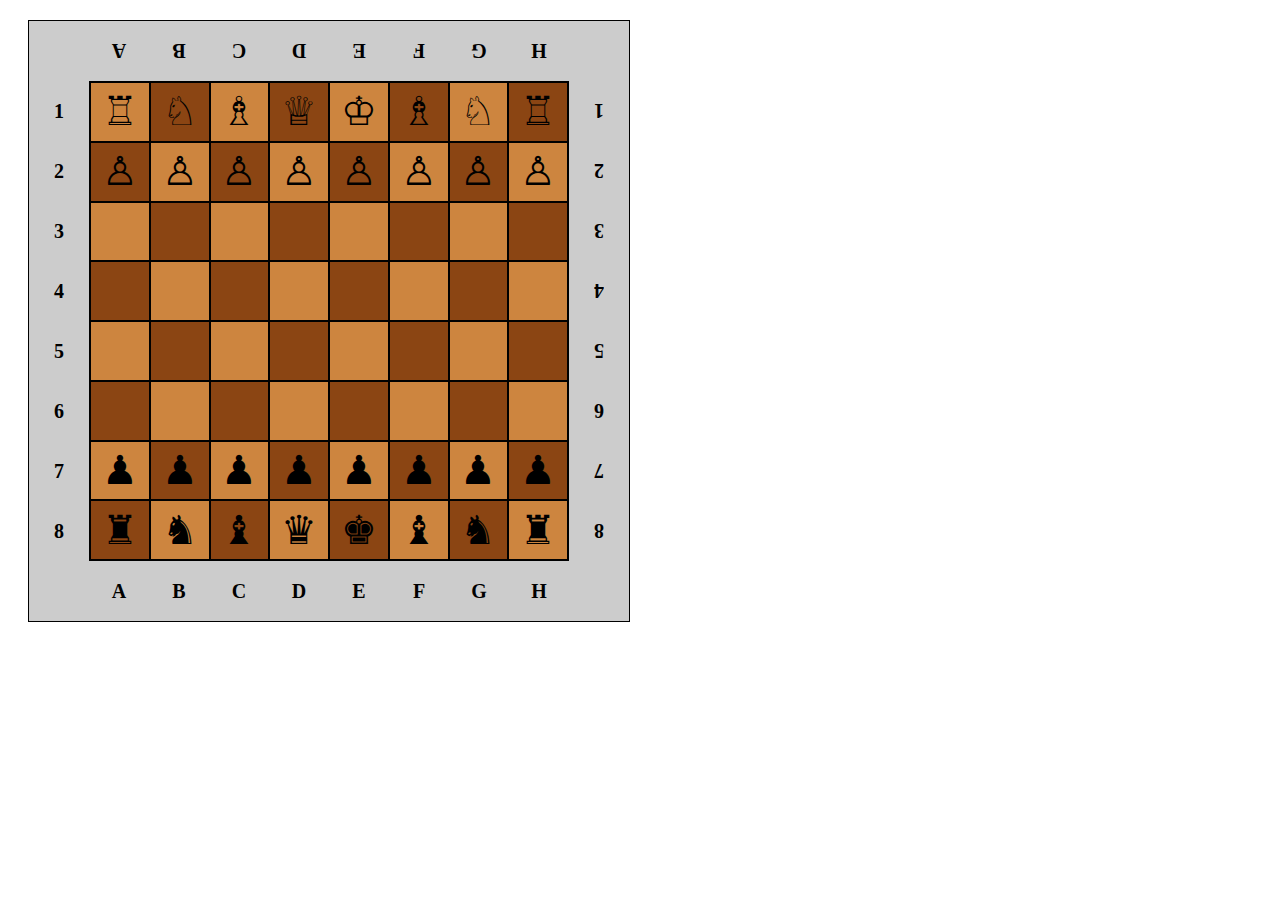
<file: 5/index.html>
<!DOCTYPE html>
<html lang="en">
<head>
    <meta charset="UTF-8">
    <meta name="viewport" content="width=device-width, initial-scale=1.0">
    <meta http-equiv="X-UA-Compatible" content="ie=edge">
    <link rel="stylesheet" href="style.css">
    <title>Document</title>
    <script src="https://code.jquery.com/jquery-3.3.1.min.js"></script>
    <script src="script.js" defer></script>
    <!-- Скрипт без jquery (недоделан)-->
    <!-- <script src="noneJQerry.js" defer></script> -->
</head>
<body>
    <!-- clear all -->
</body>
</html>
</file>
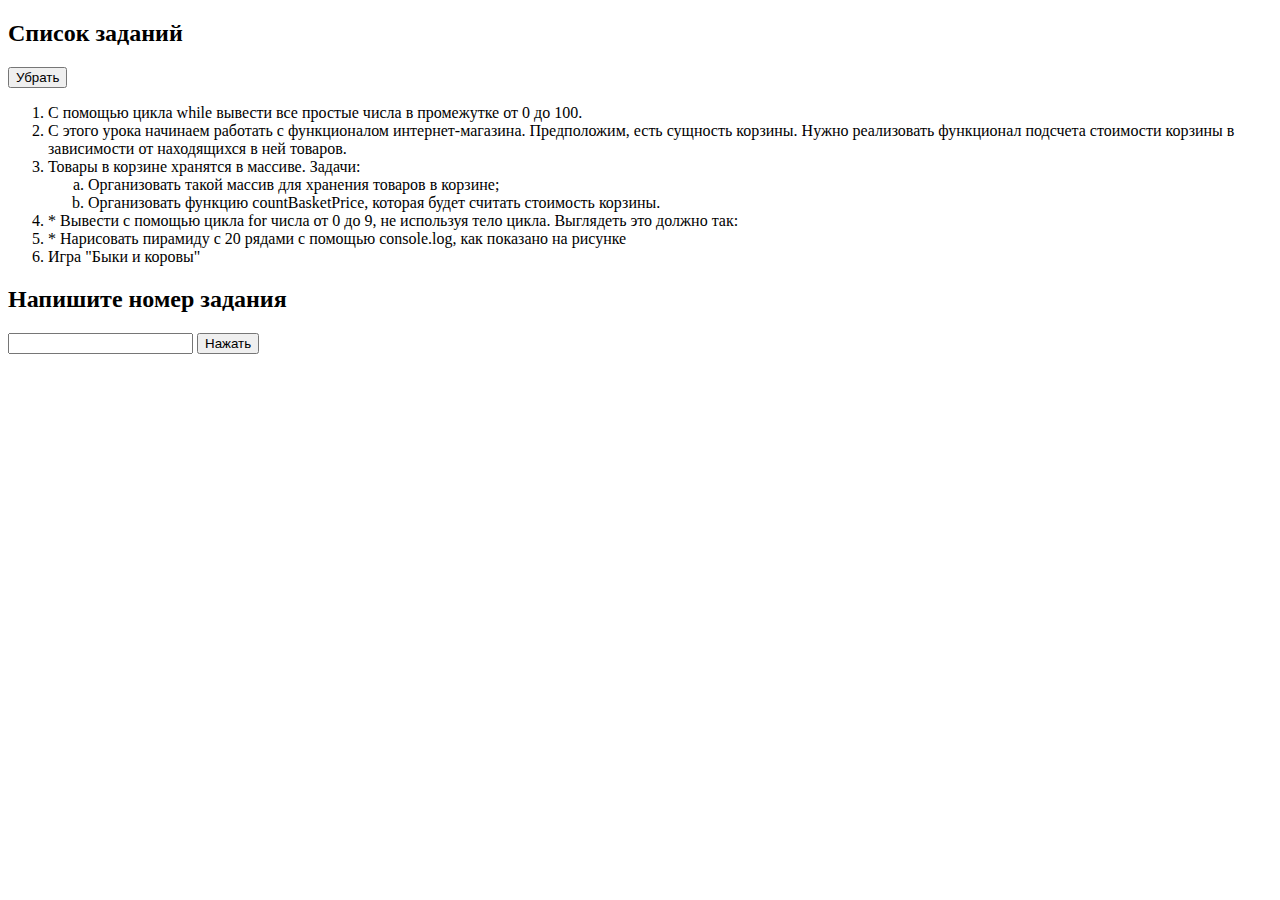
<file: 3/osipuk.html>
<!DOCTYPE html>
<html lang="en">

<head>
    <meta charset="UTF-8">
    <meta name="viewport" content="width=device-width, initial-scale=1.0">
    <meta http-equiv="X-UA-Compatible" content="ie=edge">
    <title>Lesson 3</title>
    <script src="https://code.jquery.com/jquery-3.3.1.min.js"></script>
    <style>
        /* нет стилей*/
    </style>
</head>

<body>
    <h2>Список заданий</h2>
    <button id="taskBut" onclick="task()">Убрать</button>
    <div id="taskBlock" class="active">
        <ol>
            <li>С помощью цикла while вывести все простые числа в промежутке от 0 до 100.</li>
            <li>С этого урока начинаем работать с функционалом интернет-магазина. Предположим, есть сущность корзины.
                Нужно реализовать функционал подсчета стоимости корзины в зависимости от находящихся в ней товаров.
            </li>
            <li>Товары в корзине хранятся в массиве. Задачи:</li>
            <ol type="a">
                <li>Организовать такой массив для хранения товаров в корзине;</li>
                <li>Организовать функцию countBasketPrice, которая будет считать стоимость корзины.</li>
            </ol>
            <li>* Вывести с помощью цикла for числа от 0 до 9, не используя тело цикла. Выглядеть это должно так:</li>
            <li>* Нарисовать пирамиду с 20 рядами с помощью console.log, как показано на рисунке </li>
            <li>Игра "Быки и коровы"</li>
        </ol>
    </div>
    <h2>Напишите номер задания</h2>
    <input type="text" id="numberTask">
    <button id="button" onclick="chooseTask()">Нажать</button>

    <script defer>
        $('body').append("<div id='task'></div>");
        
        function task() {
            if ($('#taskBlock').attr("class") == "active") {
                $('#taskBlock').hide("slow");
                $('#taskBlock').attr("class","none");
                $('#taskBut').html("Показать");
            } else if ($('#taskBlock').attr("class") == "none") {
                $('#taskBlock').show("slow");
                $('#taskBlock').attr("class","active");
                $('#taskBut').html("Убрать");

            }
            
        }
        function chooseTask() {
            let task = +$('#numberTask').val();
            switch (task) {
                case 1:
                    task1();
                    break;
                case 2:
                    task2();
                    break;
                case 3:
                    task3();
                    break;
                case 4:
                    task4();
                    break;
                case 5:
                    task5();
                    break;
                case 6:
                    game();
                    break;
                default:
                    $('#task').html("<p>Введен не верный номер задачи</p>");
                    break;
            }
        }

        function task1() {
            $('#task').html("");
            let a = +prompt("Поиск всех простых чисел в диапозоне\nВведите первое число", 0);
            let b = +prompt("Введите второе число", 100);
            let str = "<h2> В диапозоне от " + a + " до " + b + " простые числа:</h2>";
            $('#task').html(str);
            while (a <= b) {
                var i = 1;
                var count = 0;

                while (i <= a || i <= -a) {
                    if (a % i == 0) {
                        count++;
                    }
                    i++;
                }
                if (a == -1 || a == 0 || a == 1) {
                    count = 2;
                }
                if (count == 2) {
                    $('#task').append(a + "<br>");
                }
                a++;
            }
        }
        function task2() {
            $('#task').html("");
            $('#task').append(""+
                "<h2>Корзина</h2>"+
                "<input id='price' type='text'>Цена<br>"+
                "<input id='quantity' type='text'>Количество<br>"+
                "<h3>Стоимость</h3>"+
                "<p id='think'></p>"+
                "<button onclick='think()'>Посчитать</button>"
            );
        }
        function think() {
            $('#think').html('');
            let cost = +$('#price').val() * +$('#quantity').val();
            $('#think').append(cost);
        }
        function task3() {
            $('#task').html("");
            $('#task').append(''+
                '<h2>Каталог</h2>'+
                '<div style="background-image: url(https://avatars.mds.yandex.net/get-pdb/38069/8b767a25-b4a1-4705-aff5-167f53e57c7c/s1200);'+
                'background-size: cover; width: 100px; height: 100px"></div>'+
                'цена: </br>'+
                '<input type="text" id="cost1"><br>'+
                'количество: </br>'+
                '<input type="text" id="quantity1">'+
                '<div style="background-image: url(https://avatars.mds.yandex.net/get-pdb/69339/7bfdb24d-b435-45c1-a873-4b0e4be1a0eb/s1200);'+
                'background-size: cover; width: 100px; height: 100px"></div>'+
                'цена: </br>'+
                '<input type="text" id="cost2"><br>'+
                'количество: </br>'+
                '<input type="text" id="quantity2">'+
                '<div style="background-image: url(https://avatars.mds.yandex.net/get-pdb/51720/8dcf9943-574e-44bd-8130-9da9bd3947e4/s1200);'+
                'background-size: cover; width: 100px; height: 100px"></div>'+
                'цена: </br>'+
                '<input type="text" id="cost3"><br>'+
                'количество: </br>'+
                '<input type="text" id="quantity3">'+
                '<br><br>'+
                '<button id="button" onclick="countBasketPrice()">Посчитать</button>'+
                '<h3>Корзина</h3>'+
                '<div id="basket"></div>'
            );
        };
        function countBasketPrice() {
            $('#basket').html('');
            let product1 = {
                price: +$('#cost1').val(),
                quantity: +$('#quantity1').val(),
                cost: +$('#cost1').val() * +$('#quantity1').val()              
            };
            let product2 = {
                price: +$('#cost2').val(),
                quantity: +$('#quantity2').val(),
                cost: +$('#cost2').val() * +$('#quantity2').val()              
            };
            let product3 = {
                price: +$('#cost3').val(),
                quantity: +$('#quantity3').val(),
                cost: +$('#cost3').val() * +$('#quantity3').val()              
            };
            let basket = [product1,product2,product3];
            let str = 'Продукт 1, цена:' + basket[0].price + ', количество: ' + basket[0].quantity + ', стоимость: ' + basket[0].cost + '<br>' +
                    'Продукт 2, цена:' + basket[1].price + ', количество: ' + basket[1].quantity + ', стоимость: ' + basket[1].cost + '<br>' +
                    'Продукт 3, цена:' + basket[2].price + ', количество: ' + basket[2].quantity + ', стоимость: ' + basket[2].cost + '<br>' +
                    'Общая стоимость: ' + (basket[0].cost + basket[1].cost + basket[2].cost);
            $('#basket').html(str);
        };
        function task4() {
            $('#task').html("");
            var i=0;
            var arr=[];
            for (;;) {
                if (i>9) break;
                arr.push(i);
                i++;
            }
            let str = 'for (;;) {<br>'+
                'if (i>9) break;<br>'+
                'arr.push(i);<br>'+
                'i++;<br>'+
                '}<br>'
            $('#task').append(str);
            $('#task').append(arr);
        }
        function task5() {
            $('#task').html("");
            $('#task').append(''+
                'Введите высоту пирамиды<br>'+
                '<input type="text" id="number">'+
                '<button id="button" onclick="pyramid()">Нажать</button>'+
                '<div id=pyramid></div>'
            );
        };
        function pyramid() {
            $('#pyramid').html('');
            let x = +$('#number').val() ;
            let star = '*';
            let length = x * 2 - 1;
            for (i=1;i<=x;i++) {
                let space = '';
                let j = x - i;
                for (j; j>0; j--) {
                    space = space + '_';
                }
                j--;
                $('#pyramid').append(space + star + "<br>");
                star = star + '**';
            }
        }
        var count=0;
        var a;
        let victory;
        function game() {
            $('#task').html("");
            $('#task').append('<br>'+
                'Введите четырехзначное число<br>'+
                '<input type="text" id="number">'+
                '<button id="button" onclick="nextStep()">Нажать</button>'
            );
            var bulls, cows;
            a = Guess();
            $('#task').append(a+'<br>');
            count=0;
            victory=false;
        }
            
        function Guess() {
            var number = '';
            for (var i=0; i<4; i++) {
                do 
                {
                    var a = Math.floor(Math.random()*(9-0)+0);
                }
                while (number.indexOf(a)>=0)
                number = number + a;
            }
            return number;
        }
        var bulls;
        var cows;
        function Analysis(make, attempt) {
            bulls=0;
            cows=0;
            for (var i=0; i<4; i++) 
            {
                if (make[i]==attempt[i]) bulls++;
                else if (make.indexOf(attempt[i])>=0) cows++;
            }
            count++;
        }
                    
        function nextStep() {
            if (count>=9) {
                $('#task').append('<br>Вы проиграли');
                return 0;
            }
            if (victory) {
                $('#task').append('<br>Начните игру заново');
                return 0;
            }
           
            b = $('#number').val();
            if (b == 0) {alert('Введите цифры')}
            else if (b != +b) {alert('Введите цифры')}
            else if (b.length!=4) {alert('Неверное количество цифр')}
            else {
                Analysis(a,b);
                $('#task').append('<br>Попытка '+count);
                $('#task').append('<br>'+b+'&emsp;'+bulls+'Б&emsp;'+cows+' К');
            }

            if (b==a) {
                $('#task').append('<br><br>Вы победили!<br>Число попыток '+ count);
                victory=true;
               
            }
        }
        
    </script>
</body>

</html>
</file>
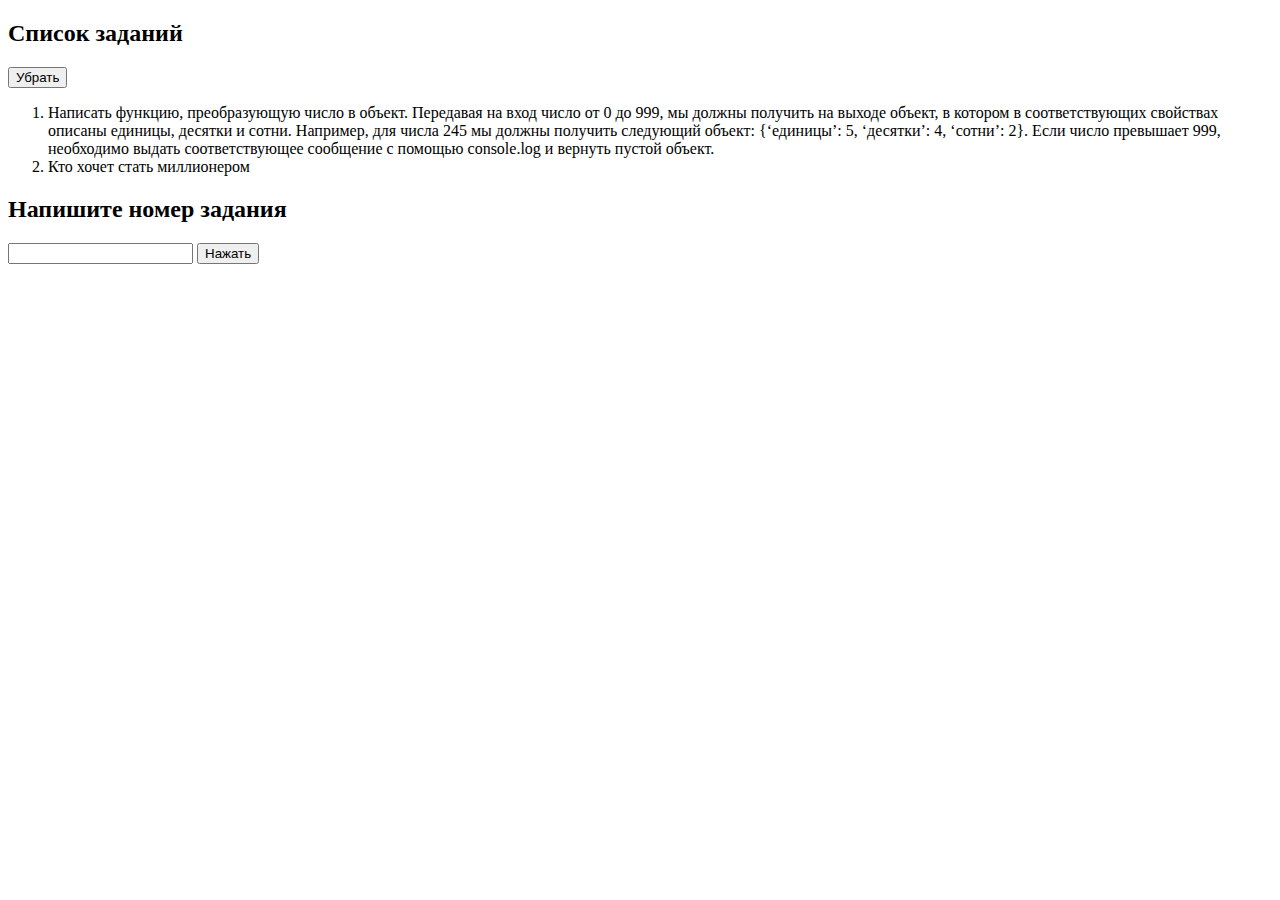
<file: 4/4.html>
<!DOCTYPE html>
<html lang="en">

<head>
    <meta charset="UTF-8">
    <meta name="viewport" content="width=device-width, initial-scale=1.0">
    <meta http-equiv="X-UA-Compatible" content="ie=edge">
    <title>Lesson 4</title>
    <script src="https://code.jquery.com/jquery-3.3.1.min.js"></script>
    <style>
        .million {
            margin: 10px;
            width: 700px;
            /* height: 500px; */
            border: 1px solid black;
            display: flex;
            flex-wrap: wrap;
            justify-content: center;
        }
        .galkin {
            margin: 10px;
            width: 700px;
            height: 300px;
            display: flex;
            justify-content: center;
        }
        .galkin img {
            width: 500px;
            height: 300px;
        }
        .picture {
            margin: 15px;
            width: 700px;
            /* height: 300px; */
            /* border: 1px solid black; */
            box-sizing: border-box;
            display: flex;
            flex-wrap: wrap;
            flex-direction: column;
            justify-content: center;
            align-items: center;
        }
        .picture p {
            width: 500px;
            height: 50px;
            text-align: center;
            margin: 0;
            background-color: blue;
            position: relative;
            line-height: 25px;
            color: white;

        }
        .picture p::before {
            content: ''; 
            position: absolute; /* Абсолютное позиционирование */
            left: -50px;  
            top: 0;
            border: 25px solid transparent;	
            border-right: 25px solid blue; 
        }
        .picture p::after {
            content: ''; 
            position: absolute; 
            left: 500px;  
            top: 0;
            border: 25px solid transparent;	
            border-left: 25px solid blue;
        } 
        .answers {
            width: 700px;
            height: 150px;
            /* border: 1px solid black; */
            box-sizing: border-box;
            display: flex;
            flex-wrap: wrap;
            justify-content: space-around;
            align-items: center;
            
        }
        .answer {
            width: 250px;
            height: 50px;
            /* border: 1px solid black; */
            /* box-sizing: border-box; */
            display: flex;
            justify-content: center;
            align-items: center;
            position: relative;
            background-color: blue;
            color: white;
        }
        .answer::before {
            content: ''; 
            position: absolute; /* Абсолютное позиционирование */
            left: -50px;  
            border: 25px solid transparent;	
            border-right: 25px solid blue; /* Прозрачные границы */
        }
        .answer::after {
            content: ''; 
            position: absolute; 
            left: 250px;  
            border: 25px solid transparent;	
            border-left: 25px solid blue;
        } 
        .answer:hover {
            cursor: pointer;
            background-color: darkgreen;
        }
        .answer:hover::after {
            border-left: 25px solid darkgreen;
        }
        .answer:hover::before {
            border-right: 25px solid darkgreen;
        }
    </style>
</head>

<body>
    <h2>Список заданий</h2>
    <button id="taskBut" onclick="task()">Убрать</button>
    <div id="taskBlock" class="active">
        <ol>
            <li>Написать функцию, преобразующую число в объект. Передавая на вход число от 0 до 999, 
                мы должны получить на выходе объект, в котором в соответствующих свойствах описаны единицы,
                десятки и сотни. Например, для числа 245 мы должны получить следующий объект: {‘единицы’: 5,
                ‘десятки’: 4, ‘сотни’: 2}. Если число превышает 999, необходимо выдать соответствующее
                 сообщение с помощью console.log и вернуть пустой объект.</li>
            <li>Кто хочет стать миллионером</li>
        </ol>
    </div>
    <h2>Напишите номер задания</h2>
    <input type="text" id="numberTask">
    <button id="button" onclick="chooseTask()">Нажать</button>
    <div class="million">

    </div>

    <script defer>
        $('.million').hide();       
        function task() {
            if ($('#taskBlock').attr("class") == "active") {
                $('#taskBlock').hide("slow");
                $('#taskBlock').attr("class","none");
                $('#taskBut').html("Показать");
            } else if ($('#taskBlock').attr("class") == "none") {
                $('#taskBlock').show("slow");
                $('#taskBlock').attr("class","active");
                $('#taskBut').html("Убрать");

            }
        }

        function chooseTask() {
            let task = +$('#numberTask').val();
            switch (task) {
                case 1:
                    task1();
                    break;
                case 2:
                    task2();
                    break;
                default:
                    alert("Введен неверный номер задачи");
                    break;
            }
        }

        function task1() {
            $('.million').hide();
            let obj={};
            let randA = Math.round(Math.random() * (999 - 100) + 100);
            let a = prompt("Введите трехзначное число", randA);
            if (a < 0 || a > 999 || isNaN(a)) alert("Неверный ввод числа");
          
            else { a = a.split('');
                if (!a[1]) a.unshift(0);
                if (!a[2]) a.unshift(0);
                console.log(a);
                obj = {
                    unit: a[2],
                    decades: a[1],
                    hundreds: a[0],
                };
                $('.task1').remove();
                $('body').append('<div class="task1"></div>');
                $('.task1').append('<p>Единицы: ' + obj.unit +'</p>');
                $('.task1').append('<p>Десятки: ' + obj.decades +'</p>');
                $('.task1').append('<p>Сотни: ' + obj.hundreds +'</p>');
            };
            
        }
        let questions;
        let numberQ;
        let gameOver;
                
        function task2() {
            numberQ = 0;
            gameOver = false;
            $('.task1').html('');
            $('.million').show();
            $('.million').html('');
            $('.million').append(''+
                '<div class="galkin"><img src="http://www.event-hall-vrn.ru/uploads/raspisanie_koncertov/126_1_det.jpg" alt=""></div>'+ 
                '<div class="picture"></div> '+
                '<div class="answers">'+
                    '<div class="answer answer1" onclick="check(this)"></div>'+
                    '<div class="answer answer2" onclick="check(this)"></div>'+
                    '<div class="answer answer3" onclick="check(this)"></div>'+
                    '<div class="answer answer4" onclick="check(this)"></div>'+
                '</div>'
            );
            questions = [
                {
                    number: 1,
                    text: 'Кто преподаватель на предмете "Профессиональная вёрска"',
                    prize: 100,
                    options: ['Алексей Кадочников', 'Сергей Поддубный', 'Игорь Кубиков', 'Марфа Васильевна'],
                    correct: 1,
                    fixed: false,
                },
                {
                    number: 2,
                    text: 'Кто преподаватель на предмете "Базовый курс JavaScript"',
                    prize: 200,
                    options: ['Тарас Голомозый', 'Фёдор Бондарчук', 'Дмитрий Бондарчук', 'Дмитрий Фадеев'],
                    correct: 3,
                    fixed: false,
                },
                {
                    number: 3,
                    text: 'Довольны ли вы обучением в GeekBrains?',
                    prize: 300,
                    options: ['да', 'GB Лучшие', 'нет', 'Я томат'],
                    correct: 2,
                    fixed: false,
                },
                {
                    number: 4,
                    text: 'C какого тега начинается гипертекстая разметка',
                    prize: 500,
                    options: ['div', 'body', 'hypertext', 'html'],
                    correct: 4,
                    fixed: false,
                },
                {
                    number: 5,
                    text: 'a="abcdf", alert(a.split("").reverse().join(""))',
                    prize: 1000,
                    options: ['abcfd', 'fdcba', '[a,b,c,d,f]', 'Я томат'],
                    correct: 2,
                    fixed: true,
                },
                {
                    number: 6,
                    text: 'Длина реки Енисей',
                    prize: 2000,
                    options: ['5423км', '2516км', '3487км', '3165км'],
                    correct: 3,
                    fixed: false,
                },
                {
                    number: 7,
                    text: 'Высота горы эльбрус',
                    prize: 4000,
                    options: ['3756м', '4312м', '5642м', '6389м'],
                    correct: 3,
                    fixed: false,
                },
                {
                    number: 8,
                    text: 'Акция! Лёгкий вопрос!',
                    prize: 8000,
                    options: ['Не правильный ответ', 'Правильный ответ', 'Не правильный ответ', 'Не правильный ответ'],
                    correct: 2,
                    fixed: false,
                },
                {
                    number: 9,
                    text: 'Кто президент РФ',
                    prize: 16000,
                    options: ['Путин', 'Трамп', 'Ким Чен Ын', 'Порошенко'],
                    correct: 1,
                    fixed: false,
                },
                {
                    number: 10,
                    text: 'Что бычно говорят во время разработки',
                    prize: 32000,
                    options: ['До билда заживет', 'Старый баг лучше новых двух', 'Поспешишь – QA насмешишь.', 'Что упало, то на доработку.'],
                    correct: 1,
                    fixed: true,
                },
                {
                    number: 11,
                    text: 'Что бычно говорят во время разработки',
                    prize: 65000,
                    options: ['Баг багом исправляют', 'Программиста руки кормят… и кофе.', 'Тестировщик не выдаст, заказчик не съест.', 'Смотрю в трекер, вижу крекер.'],
                    correct: 1,
                    fixed: false,
                },
                {
                    number: 12,
                    text: 'Что бычно говорят во время разработки',
                    prize: 125000,
                    options: ['Не все то баг,  что не работает', 'На чужой кодок– не разевай роток', 'Код глаза колет', 'Язык мой – враг мой'],
                    correct: 1,
                    fixed: false,
                },
                {
                    number: 13,
                    text: 'Что бычно говорят во время разработки',
                    prize: 250000,
                    options: ['Не USB мне мозги', 'Как два байта переслать', 'Большой программе — большие глюки', 'Знаю отличную шутку про UDP, но не факт, что она до вас дойдет'],
                    correct: 1,
                    fixed: false,
                },
                {
                    number: 14,
                    text: 'Что бычно говорят во время разработки',
                    prize: 500000,
                    options: ['Не все то баг,  что не работает', 'На чужой кодок– не разевай роток', 'Код глаза колет', 'Язык мой – враг мой'],
                    correct: 1,
                    fixed: false,
                },
                {
                    number: 15,
                    text: 'Что бычно говорят во время разработки',
                    prize: 1000000,
                    options: ['Сервер от клиента не далеко падает', 'Баг в билде не утаишь', 'На ловца и баг бежит.', 'Баг Фиче не товарищ'],
                    correct: 1,
                    fixed: true,
                },
            ];
            fillTable();
        }
        function fillTable() {
            for (i=0; i<4; i++) {
                let str = '.answer'+(i+1);
                $(str).html(questions[numberQ].options[i]);
            }                
            $('.picture').html('');
            $('.picture').append('<p>Вопрос №' + questions[numberQ].number + '<br></p>')
            $('.picture p').append(questions[numberQ].text);
        }
        function check(event) {
            // console.log($($(event).get(0)).html());
            // console.log(questions[0].options[(questions[0].correct-1)]);
            if ($($(event).get(0)).html() === questions[numberQ].options[(questions[numberQ].correct-1)] && !gameOver) {
                if (questions[numberQ].number !== 15) {    
                    numberQ++;
                    fillTable();
                } else if (questions[numberQ].number == 15) {
                    $('.answers').html('');
                    $('.answers').append("Вы победили<br>");
                    $('.answers').append('Ваш выигрыш ' + questions[14].prize + 'рублей');
                    $('.answers').css({'text-align':'center'});
                    $('.galkin img').attr('src','https://b1.vestifinance.ru/c/268431.640xp.jpg')
                    gameOver = true;
                }
            }
            else {
                if (questions[numberQ].number == 15) {
                   
                }
                else {
                    $('.answers').html(''); 
                    $('.answers').append("Вы проиграли<br>");
                    $('.galkin').html('');
                    $('.picture').html('');
                    $('.galkin').append(''+
                        '<video autoplay loop muted src="videoplayback.mp4#t=4"></video>'
                    );
                    
                    for (i=numberQ; i>=0; i--) {
                        if (questions[i].fixed == true) {
                            $('.answers').append('Ваш выигрыш ' + questions[i].prize + 'рублей');
                            $('.answers').css({'text-align':'center'});
                            gameOver = true;
                            return;
                        } 
                    }
                    if (!gameOver) {
                        $('.answers').append('Ваш выигрыш 0 рублей');
                        $('.answers').css({'text-align':'center'});
                    }
                   
                }
            }
        }
    </script>
</body>

</html>
</file>
<file: 5/style.css>
.table {
  margin: 20px;
  width: 600px;
  height: 600px;
  background-color: #ccc;
  border: 1px solid #000;
  display: -ms-grid;
  display: grid;
  -ms-grid-rows: (1fr)[10];
  -ms-grid-columns: (1fr)[10];
      grid-template: repeat(10, 1fr)/repeat(10, 1fr);
}

.wordsWrap {
  -ms-grid-column: 2;
  -ms-grid-column-span: 8;
  grid-column: 2 / span 8;
  display: -ms-grid;
  display: grid;
  -ms-grid-rows: 1fr;
  -ms-grid-columns: (1fr)[8];
      grid-template: 1fr/repeat(8, 1fr);
}

.word {
  display: -webkit-box;
  display: -ms-flexbox;
  display: flex;
  -webkit-box-pack: center;
      -ms-flex-pack: center;
          justify-content: center;
  -webkit-box-align: center;
      -ms-flex-align: center;
          align-items: center;
  font-size: 20px;
  font-weight: bold;
}

.numberWrap {
  -ms-grid-row: 2;
  -ms-grid-row-span: 8;
  grid-row: 2 / span 8;
  display: -ms-grid;
  display: grid;
  -ms-grid-rows: (1fr)[8];
  -ms-grid-columns: 1fr;
      grid-template: repeat(8, 1fr)/1fr;
}

.number {
  display: -webkit-box;
  display: -ms-flexbox;
  display: flex;
  -webkit-box-pack: center;
      -ms-flex-pack: center;
          justify-content: center;
  -webkit-box-align: center;
      -ms-flex-align: center;
          align-items: center;
  font-size: 20px;
  font-weight: bold;
}

.chess {
  -ms-grid-row: 2;
  -ms-grid-row-span: 8;
  -ms-grid-column: 2;
  -ms-grid-column-span: 8;
  grid-area: 2 / 2 / span 8 / span 8;
  border: 1px solid #000;
  display: -ms-grid;
  display: grid;
  -ms-grid-rows: (1fr)[8];
  -ms-grid-columns: (1fr)[8];
      grid-template: repeat(8, 1fr)/repeat(8, 1fr);
}

.cell {
  border: 1px solid #000;
  display: -webkit-box;
  display: -ms-flexbox;
  display: flex;
  -webkit-box-pack: center;
      -ms-flex-pack: center;
          justify-content: center;
  -webkit-box-align: center;
      -ms-flex-align: center;
          align-items: center;
  font-size: 40px;
}

.whiteCell {
  background-color: #CD853F;
}

.blackCell {
  background-color: #8B4513;
}

.active {
  background-color: green;
}
/*# sourceMappingURL=style.css.map */
</file>
